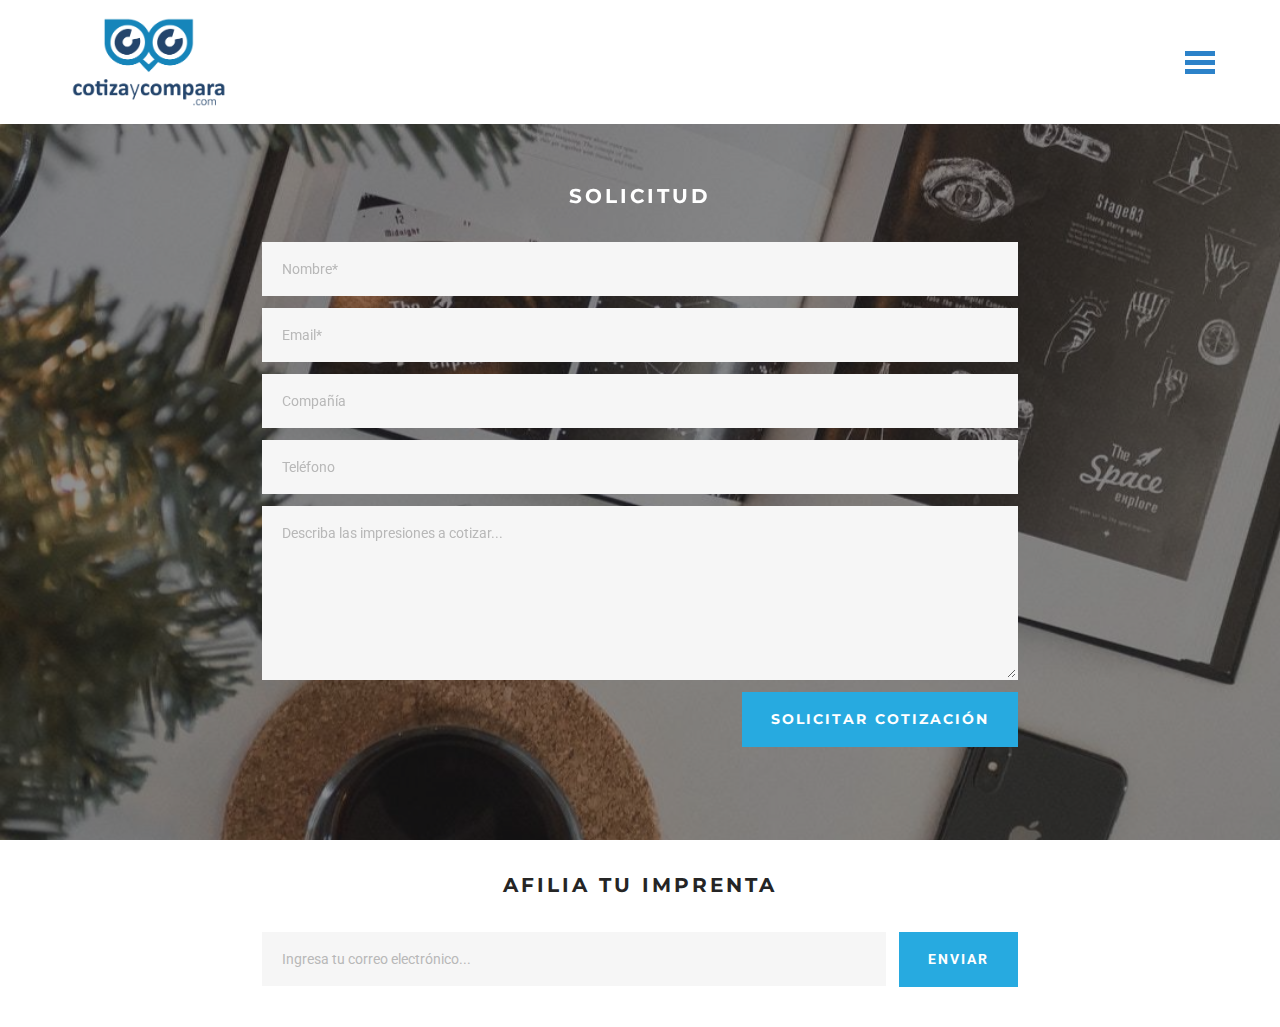
<file: DEMO COTIZAYCOMPARA/index.html>
<!DOCTYPE html>
<html >
<head>
  <!-- Site made with Mobirise Website Builder v4.6.5, https://mobirise.com -->
  <meta charset="UTF-8">
  <meta http-equiv="X-UA-Compatible" content="IE=edge">
  <meta name="generator" content="Mobirise v4.6.5, mobirise.com">
  <meta name="viewport" content="width=device-width, initial-scale=1, minimum-scale=1">
  <link rel="shortcut icon" href="assets/images/logo-218x127.png" type="image/x-icon">
  <meta name="description" content="Free Responsive Website Maker. Create awesome mobile-first websites. Easy and fast - No coding!">
  <title>Cotiza y Compara</title>
  <link rel="stylesheet" href="https://fonts.googleapis.com/css?family=Roboto:700,400&subset=cyrillic,latin,greek,vietnamese">
  <link rel="stylesheet" href="assets/bootstrap/css/bootstrap.min.css">
  <link rel="stylesheet" href="assets/mobirise/css/style.css">
  <link rel="stylesheet" href="assets/mobirise/css/mbr-additional.css" type="text/css">
  
  
  <!-- Paste any valid HTML code here. The code will be inserted to the end of <head> section, right before </head> -->
</head>
<body>
  <section class="mbr-navbar mbr-navbar--freeze mbr-navbar--absolute mbr-navbar--sticky mbr-navbar--collapsed" id="menu-0" data-rv-view="28">
    <div class="mbr-navbar__section mbr-section">
        <div class="mbr-section__container container">
            <div class="mbr-navbar__container">
                <div class="mbr-navbar__column mbr-navbar__column--s mbr-navbar__brand">
                    <span class="mbr-navbar__brand-link mbr-brand mbr-brand--inline">
                        <span class="mbr-brand__logo"><a href="index.html"><img src="assets/images/logotipo.png" class="mbr-navbar__brand-img mbr-brand__img"></a></span>
                        
                    </span>
                </div>
                <div class="mbr-navbar__hamburger mbr-hamburger"><span class="mbr-hamburger__line"></span></div>
                <div class="mbr-navbar__column mbr-navbar__menu">
                    <nav class="mbr-navbar__menu-box mbr-navbar__menu-box--inline-right">
                        <div class="mbr-navbar__column">
                            <ul class="mbr-navbar__items mbr-navbar__items--right float-left mbr-buttons mbr-buttons--freeze mbr-buttons--right btn-decorator mbr-buttons--activated"><li class="mbr-navbar__item"><a class="mbr-buttons__link btn text-info" href="mailto:franksimeoli@hotmail.com">SUGERENCIAS</a></li><li class="mbr-navbar__item"><a class="mbr-buttons__link btn text-info" href="tel:809 963 1328">CONTACTO</a></li></ul>                            
                            <ul class="mbr-navbar__items mbr-navbar__items--right mbr-buttons mbr-buttons--freeze mbr-buttons--right btn-inverse mbr-buttons--activated"><li class="mbr-navbar__item"><a class="mbr-buttons__btn btn btn-default" href="https://mobirise.com">OFERTAS<br></a></li></ul>
                        </div>
                    </nav>
                </div>
            </div>
        </div>
    </div>
</section>

<section class="engine"><a href="https://mobirise.ws/c">best free site maker</a></section><section class="mbr-section mbr-section--relative mbr-section--fixed-size mbr-parallax-background mbr-after-navbar" id="form1-6" data-rv-view="32" style="background-image: url(assets/images/mbr-1080x1080.jpg);">
    <div class="mbr-overlay" style="opacity: 0.5; background-color: rgb(34, 34, 34);"></div>
    <div class="mbr-section__container mbr-section__container--std-padding container" style="padding-top: 93px; padding-bottom: 93px;">
        <div class="row">
            <div class="col-sm-12">
                <div class="row">
                    <div class="col-sm-8 col-sm-offset-2" data-form-type="formoid">
                        <div class="mbr-header mbr-header--center mbr-header--std-padding">
                            <h2 class="mbr-header__text">SOLICITUD</h2>
                        </div>
                        <div data-form-alert="true">
                            <div class="hide" data-form-alert-success="true">¡Gracias! Su solicitud será atendida.</div>
                        </div>
                        <form action="https://mobirise.com/" method="post" data-form-title="SOLICITUD">
                            <input type="hidden" value="e2zV1nRIziKI9ztM1Qvh418eWv0Fry8gsvS5bhK8s2LcIXzq5moaWj4/6lSCT+IYbNYim0QHEyjprGg2oQy/03ks51UdogX6I7xCbJIFQa2u1iL3ytyBKhca2BPAkwAm" data-form-email="true">
                            <div class="form-group">
                                <input type="text" class="form-control" name="name" required="" placeholder="Nombre*" data-form-field="Nombre">
                            </div>
                            <div class="form-group">
                                <input type="email" class="form-control" name="email" required="" placeholder="Email*" data-form-field="Email">
                            </div>
                            
                            <div class="form-group">
                                <input type="tel" class="form-control" name="company" placeholder="Compañía" data-form-field="Compañía">
                            </div>
                            
                            <div class="form-group">
                                <input type="tel" class="form-control" name="phone" placeholder="Teléfono" data-form-field="Tel.">
                            </div>
                            
                            <div class="form-group">
                                <textarea class="form-control" name="message" rows="7" placeholder="Describa las impresiones a cotizar..." data-form-field="Mensaje"></textarea>
                            </div>
                            <div class="mbr-buttons mbr-buttons--right"><button type="submit" class="mbr-buttons__btn btn btn-lg btn-info">SOLICITAR COTIZACIÓN</button></div>
                        </form>
                    </div>
                </div>
            </div>
        </div>
    </div>
</section>

<section class="mbr-section mbr-section--relative mbr-section--fixed-size" id="form2-9" data-rv-view="41" style="background-color: rgb(255, 255, 255);">
    
    <div class="mbr-section__container mbr-section__container--sm-padding container" style="padding-top: 40.8px; padding-bottom: 40.8px;">
        <div class="row">
            <div class="col-sm-12">
                <div class="row">
                    <div class="col-sm-8 col-sm-offset-2" data-form-type="formoid">
                        <div class="mbr-header mbr-header--center mbr-header--std-padding">
                            <h2 class="mbr-header__text">AFILIA TU IMPRENTA</h2>
                        </div>
                        <div data-form-alert="true">
                            <div class="hide" data-form-alert-success="true">¡Gracias! Estaremos en contacto.</div>
                        </div>
                        <form class="mbr-form" action="https://mobirise.com/" method="post" data-form-title="AFILIA TU IMPRENTA">
                            <input type="hidden" value="0aAYEh9jnLSKXcHQtzUnrgajq9zBm/Krfg97hIgstojmyoFzECTOTBAIgpEgoIYeMbiFkJx/jqYe8IvyEF73xn41t00eTzneIXgw49cu6T0cTnPkeHEuOYlR69ceWCYx" data-form-email="true">
                            <div class="mbr-form__left">
                                <input type="email" class="form-control" name="email" required="" placeholder="Ingresa tu correo electrónico..." data-form-field="Email">
                            </div>
                            <div class="mbr-form__right mbr-buttons mbr-buttons--no-offset mbr-buttons--right"><button type="submit" class="mbr-buttons__btn btn btn-lg btn-info">ENVIAR</button></div>
                        </form>
                    </div>
                </div>

            </div>
        </div>
    </div>
</section>


  <script src="assets/web/assets/jquery/jquery.min.js"></script>
  <script src="assets/bootstrap/js/bootstrap.min.js"></script>
  <script src="assets/smooth-scroll/smooth-scroll.js"></script>
  <!--[if lte IE 9]>
    <script src="assets/jquery-placeholder/jquery.placeholder.min.js"></script>
  <![endif]-->
  <script src="assets/jarallax/jarallax.js"></script>
  <script src="assets/mobirise/js/script.js"></script>
  <script src="assets/formoid/formoid.min.js"></script>
  
  <!-- Paste any valid HTML code here. The code will be inserted to the end of <body> section, right before </body> -->
</body>
</html>
</file>
<file: DEMO COTIZAYCOMPARA/assets/mobirise/css/mbr-additional.css>
@import url(https://fonts.googleapis.com/css?family=Montserrat:400,700);




#menu-0 .mbr-brand__name {
  font-size: 16px;
}
#menu-0.mbr-navbar--stuck .mbr-navbar__section {
  background: #ffffff;
}
#menu-0 .mbr-navbar__section {
  background: #ffffff;
}
#menu-0 .mbr-navbar__items a {
  font-size: 15px;
  font-family: 'Montserrat', sans-serif;
}
#menu-0 .mbr-navbar__hamburger {
  color: #2c82c9;
}
#form1-6 .mbr-header__text {
  font-family: 'Montserrat', sans-serif;
  text-align: center;
  font-size: 20px;
  color: #ffffff;
}
#form1-6 .btn {
  font-family: 'Montserrat', sans-serif;
}
#form2-9 .mbr-header__text {
  font-family: 'Montserrat', sans-serif;
  font-size: 20px;
}
</file>
<file: DEMO COTIZAYCOMPARA/assets/mobirise/css/style.css>
.is-builder .animated {
  -webkit-animation-name: none !important;
  animation-name: none !important;
}
html {
  position: relative;
  min-height: 100%;
}
.mbr-embedded-video {
  position: relative;
}
.mbr-background-video,
.mbr-background-video-preview {
  bottom: 0;
  left: 0;
  overflow: hidden;
  position: absolute;
  right: 0;
  top: 0;
}
.mbr-parallax-background,
.mbr-background {
  background-attachment: fixed !important;
  background-position: 50% 0;
  background-repeat: no-repeat;
  background-size: cover !important;
}
.mbr-hidden-scrollbar .mbr-parallax-background {
  background-size: auto 130%;
}
.mobile .mbr-parallax-background {
  background-attachment: scroll !important;
}
.mbr-background {
  background-attachment: scroll !important;
}
.mbr-navbar {
  position: relative;
  width: 100%;
}
.mbr-navbar:before {
  content: "";
  display: block;
}
.mbr-navbar__brand-link:after,
.mbr-navbar__brand-img {
  max-height: 100px;
  height: 100%;
}
.mbr-navbar:before,
.mbr-navbar__container {
  height: 98px;
}
.mbr-navbar--ss .mbr-navbar__brand-link:after,
.mbr-navbar--ss .mbr-navbar__brand-img {
  height: 74px;
}
.mbr-navbar--ss:before,
.mbr-navbar--ss .mbr-navbar__container {
  height: 98px;
}
.mbr-navbar--xs .mbr-navbar__brand-link:after,
.mbr-navbar--xs .mbr-navbar__brand-img {
  height: 32px;
}
.mbr-navbar--xs:before,
.mbr-navbar--xs .mbr-navbar__container {
  height: 56px;
}
.mbr-navbar--s .mbr-navbar__brand-link:after,
.mbr-navbar--s .mbr-navbar__brand-img {
  height: 48px;
}
.mbr-navbar--s:before,
.mbr-navbar--s .mbr-navbar__container {
  height: 72px;
}
.mbr-navbar--m .mbr-navbar__brand-link:after,
.mbr-navbar--m .mbr-navbar__brand-img {
  height: 64px;
}
.mbr-navbar--m:before,
.mbr-navbar--m .mbr-navbar__container {
  height: 88px;
}
.mbr-navbar--l .mbr-navbar__brand-link:after,
.mbr-navbar--l .mbr-navbar__brand-img {
  height: 96px;
}
.mbr-navbar--l:before,
.mbr-navbar--l .mbr-navbar__container {
  height: 120px;
}
.mbr-navbar--xl .mbr-navbar__brand-link:after,
.mbr-navbar--xl .mbr-navbar__brand-img {
  height: 128px;
}
.mbr-navbar--xl:before,
.mbr-navbar--xl .mbr-navbar__container {
  height: 152px;
}
.mbr-navbar--short .mbr-navbar__brand-link:after,
.mbr-navbar--short .mbr-navbar__brand-img {
  height: 60px;
}
.mbr-navbar--short .mbr-brand__logo .mbr-iconfont{
  font-size: 40px;
}
.mbr-navbar--short:before,
.mbr-navbar--short .mbr-navbar__container {
  height: 64px;
}
.mbr-navbar--short .mbr-navbar__container {
  padding: 12px 0;
}
@media (max-width: 767px) {
  .mbr-navbar--short .mbr-navbar__brand-link:after,
  .mbr-navbar--short .mbr-navbar__brand-img {
    height: 31px;
  }
  .mbr-navbar--short:before,
  .mbr-navbar--short .mbr-navbar__container {
    height: 45px;
  }
  .mbr-navbar--short .mbr-navbar__container {
    padding: 7px 0;
  }
}
.mbr-navbar__brand-img {
  position: relative;
}
.mbr-navbar__brand-img,
.mbr-navbar__container,
.mbr-navbar__section {
  -webkit-transition: all 300ms ease-in-out 0s;
  -o-transition: all 300ms ease-in-out 0s;
  transition: all 300ms ease-in-out 0s;
}
.mbr-navbar__section {
  background: #2c2c2c;
  height: auto;
  position: absolute;
  top: 0;
  width: 100%;
  z-index: 1000;
}
.mbr-navbar__container {
  display: table;
  padding: 12px 0;
  width: 100%;
}
.mbr-navbar__menu-box {
  display: table;
  width: 100%;
}
.mbr-navbar__menu-box--inline-left,
.mbr-navbar__menu-box--inline-center,
.mbr-navbar__menu-box--inline-right {
  display: block;
  text-align: left;
}
.mbr-navbar__menu-box--inline-center {
  text-align: center;
}
.mbr-navbar__menu-box--inline-right {
  text-align: right;
}
.mbr-navbar__column {
  display: table-cell;
  vertical-align: middle;
}
.mbr-navbar__column--xxs {
  width: 1%;
}
.mbr-navbar__column--xs {
  width: 10%;
}
.mbr-navbar__column--s {
  width: 20%;
}
.mbr-navbar__column--m {
  width: 30%;
}
.mbr-navbar__column--l {
  width: 40%;
}
.mbr-navbar__column--xl {
  width: 50%;
}
.mbr-navbar__menu-box--inline-left .mbr-navbar__column,
.mbr-navbar__menu-box--inline-center .mbr-navbar__column,
.mbr-navbar__menu-box--inline-right .mbr-navbar__column {
  display: inline-block;
}
.mbr-navbar__items {
  float: left;
  padding-left: 0px;
  position: relative;
  left: -20px;
}
.mbr-navbar__items--right {
  float: right;
  left: 0;
}
.float-left {
  float: left;
}
.mbr-navbar__item {
  display: block;
  float: left;
  position: relative;
}
.mbr-navbar__hamburger {
  display: none;
  margin-top: -11px;
  position: absolute;
  right: 0;
  top: 50%;
  z-index: 10000;
}
.mbr-navbar--collapsed .mbr-navbar__container {
  position: relative;
}
.mbr-navbar--collapsed .mbr-navbar__column {
  display: block;
  width: 100%;
}
.mbr-navbar--collapsed .mbr-navbar__items--right {
  padding-top: 13px;
}
.mbr-navbar--collapsed .mbr-navbar__menu {
  background: rgba(0, 0, 0, 0.9);
  display: none;
  height: 100%;
  left: 0;
  position: fixed;
  top: 0;
  width: 100%;
  z-index: 9999;
}
.mbr-navbar--collapsed .mbr-navbar__menu-box {
  display: table-cell;
  vertical-align: middle;
}
.mbr-navbar--collapsed .mbr-navbar__items {
  float: none;
}
.mbr-navbar--collapsed .mbr-navbar__item {
  float: none;
}
.mbr-navbar--collapsed .mbr-navbar__hamburger {
  display: block;
}
.mbr-navbar--collapsed.mbr-navbar--open .mbr-navbar__menu {
  display: table;
}
.mbr-navbar--collapsed.mbr-navbar--open:not(.mbr-navbar--sticky) .mbr-navbar__section {
  background: none;
  position: fixed;
}
.mbr-navbar--collapsed.mbr-navbar--open .mbr-navbar__brand {
  visibility: hidden;
}
.mbr-navbar--collapsed.mbr-navbar--sticky.mbr-navbar--open .mbr-navbar__brand {
  visibility: visible;
}
.mbr-navbar--collapsed.mbr-navbar--open .mbr-navbar__brand-img,
.mbr-navbar--collapsed.mbr-navbar--open .mbr-navbar__container {
  -webkit-transition: none;
  -o-transition: none;
  transition: none;
}
.mbr-navbar--freeze.mbr-navbar--collapsed.mbr-navbar--open .mbr-navbar__hamburger,
.mbr-navbar--freeze.mbr-navbar--collapsed.mbr-navbar--open .mbr-navbar__hamburger:hover {
  color: #fff !important;
}
.mbr-navbar--sticky .mbr-navbar__section {
  position: fixed;
}
.mbr-navbar--absolute {
  position: absolute;
}
/* fix for popup menu conflict */
@media (max-width: 480px) {
  .mbr-navbar--absolute.mbr-navbar[id^=menu-] {
    position: absolute;
  }
}
.mbr-navbar--transparent .mbr-navbar__section {
  background: none;
}
.mbr-navbar--stuck .mbr-navbar__section,
.mbr-navbar--relative .mbr-navbar__section {
  background: #2c2c2c;
}
@media (max-width: 991px) {
  .mbr-navbar--auto-collapse .mbr-navbar__container {
    position: relative;
  }
  .mbr-navbar--auto-collapse .mbr-navbar__column {
    display: block;
    width: 100%;
  }
  .mbr-navbar__column {
    max-height: 100vh;
    overflow-x: hidden;
    overflow-y:auto;
  }
  .mbr-navbar__column::-webkit-scrollbar {
    display:none;
  }
  .mbr-navbar--auto-collapse .mbr-navbar__items--right {
    padding-top: 13px;
  }
  .mbr-navbar--auto-collapse .mbr-navbar__menu {
    background: rgba(0, 0, 0, 0.9);
    display: none;
    height: 100%;
    left: 0;
    position: fixed;
    top: 0;
    width: 100%;
    z-index: 9999;
  }
  .mbr-navbar--auto-collapse .mbr-navbar__menu-box {
    display: table-cell;
    vertical-align: middle;
  }
  .mbr-navbar--auto-collapse .mbr-navbar__items {
    float: none;
  }
  .mbr-navbar--auto-collapse .mbr-navbar__item {
    float: none;
  }
  .mbr-navbar--auto-collapse .mbr-navbar__hamburger {
    display: block;
  }
  .mbr-navbar--auto-collapse.mbr-navbar--open .mbr-navbar__menu {
    display: table;
  }
  .mbr-navbar--auto-collapse.mbr-navbar--open:not(.mbr-navbar--sticky) .mbr-navbar__section {
    background: none;
    position: fixed;
  }
  .mbr-navbar--auto-collapse.mbr-navbar--open .mbr-navbar__brand {
    visibility: hidden;
  }
  .mbr-navbar--auto-collapse.mbr-navbar--sticky.mbr-navbar--open .mbr-navbar__brand {
    visibility: visible;
  }
  .mbr-navbar--auto-collapse.mbr-navbar--open .mbr-navbar__brand-img,
  .mbr-navbar--auto-collapse.mbr-navbar--open .mbr-navbar__container {
    -webkit-transition: none;
    -o-transition: none;
    transition: none;
  }
}
.mbr-after-navbar:before {
  content: "";
  display: block;
  height: 98px;
}
.mbr-hamburger {
  cursor: pointer;
  height: 23px;
  width: 30px;
}
.mbr-hamburger:focus {
  outline: none;
}
.mbr-hamburger__line,
.mbr-hamburger__line:before,
.mbr-hamburger__line:after {
  content: "";
  position: absolute;
  display: block;
  height: 1px;
  cursor: pointer;
}
.mbr-hamburger__line,
.mbr-hamburger__line:before,
.mbr-hamburger__line:after {
  width: 30px;
  border-bottom: 5px solid;
  top: 9px;
}
.mbr-hamburger__line:before {
  top: -9px;
}
.mbr-hamburger__line:after {
  top: 9px;
}
.mbr-hamburger__line,
.mbr-hamburger__line:before,
.mbr-hamburger__line:after {
  -webkit-transition: all 300ms ease-in-out;
  transition: all 300ms ease-in-out;
}
.mbr-hamburger--open .mbr-hamburger__line {
  border-color: transparent;
}
.mbr-hamburger--open .mbr-hamburger__line:before,
.mbr-hamburger--open .mbr-hamburger__line:after {
  top: 0;
}
.mbr-hamburger--open .mbr-hamburger__line:before {
  -ms-transform: rotate(45deg);
  -webkit-transform: rotate(45deg);
  transform: rotate(45deg);
}
.mbr-hamburger--open .mbr-hamburger__line:after {
  top: 10px;
  -ms-transform: translatey(-10px) rotate(-45deg);
  -webkit-transform: translatey(-10px) rotate(-45deg);
  transform: translatey(-10px) rotate(-45deg);
}
@media (max-width: 767px) {
  .mbr-hamburger {
    height: 23px;
    width: 27px;
  }
  .mbr-hamburger__line,
  .mbr-hamburger__line:before,
  .mbr-hamburger__line:after {
    width: 27px;
    border-bottom: 4px solid;
    top: 9px;
  }
  .mbr-hamburger__line:before {
    top: -9px;
  }
  .mbr-hamburger__line:after {
    top: 9px;
  }
}

.navbar-dropdown .hamburger-icon {
  content: "";
  width: 16px;
  -webkit-box-shadow: 0 -6px 0 1px,0 0 0 1px,0 6px 0 1px;
  -moz-box-shadow: 0 -6px 0 1px,0 0 0 1px,0 6px 0 1px;
  box-shadow: 0 -6px 0 1px,0 0 0 1px,0 6px 0 1px;
}

.mbr-brand {
  display: block;
  float: left;
  position: relative;
}
.mbr-brand,
.mbr-brand:hover {
  text-decoration: none;
}
.mbr-brand__name {
  display: block;
  font-weight: bold;
  margin-top: 5px;
  text-align: center;
}
.mbr-brand__name,
.mbr-brand__name:hover {
  text-decoration: none;
}
.mbr-brand--inline {
  display: table;
}
.mbr-brand--inline:after {
  content: "";
  display: table-cell;
  width: 1px;
}
.mbr-brand--inline .mbr-brand__logo,
.mbr-brand--inline .mbr-brand__name {
  display: table-cell;
  vertical-align: middle;
}
.mbr-brand--inline .mbr-brand__logo {
  padding-right: 10px;
}
.mbr-brand--inline .mbr-brand__name {
  margin: 0;
  text-align: left;
}
.mbr-form {
  display: table;
  margin-top: -13px;
  position: relative;
  top: 14px;
  width: 100%;
}
.mbr-form__left,
.mbr-form__right {
  display: table-cell;
  vertical-align: top;
}
.mbr-form__left {
  padding-right: 3px;
}
.mbr-form__right {
  width: 1px;
}
@media (max-width: 530px) {
  .mbr-form {
    display: block;
    margin-top: -27px;
    position: relative;
    top: 26px;
  }
  .mbr-form__left,
  .mbr-form__right {
    display: block;
  }
  .mbr-form__left {
    margin-bottom: 12px;
    padding-right: 0;
  }
  .mbr-form__right {
    width: 100%;
  }
}
.mbr-section {
  padding: 0 20px;
}
.mbr-section--no-padding {
  padding: 0;
}
.mbr-section--relative {
  position: relative;
}
.mbr-section--fixed-size {
  overflow: hidden;
}
.mbr-section--full-height {
  height: 100vh;
}
.mbr-section--full-height.mbr-after-navbar:before {
  display: none;
}
.mbr-section--bg-adapted {
  background-attachment: scroll;
  background-position: 50% 0;
  background-repeat: no-repeat;
  background-size: cover;
}
.mbr-section--gray {
  background-color: #444444;
}
.mbr-section--light-gray {
  background-color: #f0f0f0;
}
.mbr-section--dark-gray {
  background-color: #3c3c3c;
}
.mbr-section__container {
  padding: 0;
  position: relative;
  z-index: 3;
}
.mbr-section__container--center {
  text-align: center;
}
.mbr-section__container--std-padding {
  padding: 93px 0;
}
.mbr-section__container--std-top-padding {
  padding-top: 93px;
}
.mbr-section__container--std-bot-padding {
  padding-bottom: 93px;
}
.mbr-section__container--sm-padding {
  padding: 41px 0;
}
.mbr-section__container--sm-top-padding {
  padding-top: 41px;
}
.mbr-section__container--sm-bot-padding {
  padding-bottom: 41px;
}
.mbr-section__container--isolated {
  padding-bottom: 93px;
  padding-top: 93px;
}
.mbr-section__container--first {
  padding-top: 93px;
  padding-bottom: 41px;
}
.mbr-section__container--middle {
  padding-bottom: 41px;
}
.mbr-section__container--last {
  padding-bottom: 93px;
}
.mbr-section__row {
  margin-left: -24px;
  margin-right: -24px;
}
.mbr-section__col {
  overflow: hidden;
  padding-left: 24px;
  padding-right: 24px;
}
.mbr-section__left {
  padding-right: 40px;
}
.mbr-section__right {
  padding-left: 15px;
}
.mbr-section__header {
  line-height: 1.5em;
  margin: -10px 0 0;
  text-align: center;
}
@media (min-width: 768px) {
  .mbr-section--short-paddings .mbr-section__container--std-padding {
    padding: 59px 0;
  }
  .mbr-section--short-paddings .mbr-section__container--std-top-padding {
    padding-top: 59px;
  }
  .mbr-section--short-paddings .mbr-section__container--std-bot-padding {
    padding-bottom: 59px;
  }
  .mbr-section--short-paddings .mbr-section__container--sm-padding {
    padding: 41px 0;
  }
  .mbr-section--short-paddings .mbr-section__container--sm-top-padding {
    padding-top: 41px;
  }
  .mbr-section--short-paddings .mbr-section__container--sm-bot-padding {
    padding-bottom: 41px;
  }
  .mbr-section--short-paddings .mbr-section__container--isolated {
    padding-bottom: 59px;
    padding-top: 59px;
  }
  .mbr-section--short-paddings .mbr-section__container--first {
    padding-top: 59px;
    padding-bottom: 41px;
  }
  .mbr-section--short-paddings .mbr-section__container--middle {
    padding-bottom: 41px;
  }
  .mbr-section--short-paddings .mbr-section__container--last {
    padding-bottom: 59px;
  }
}
@media (max-width: 767px) {
  .mbr-section__left {
    padding-right: 15px;
  }
  .mbr-section__right {
    padding-left: 15px;
    padding-top: 51px;
  }
}
.mbr-arrow {
  bottom: 71px;
  left: 0;
  line-height: 1px;
  padding: 0 20px;
  position: absolute;
  width: 100%;
  z-index: 3;
}
.mbr-arrow__link {
  display: inline-block;
  font-size: 26px;
}
.mbr-arrow__link,
.mbr-arrow__link:hover,
.mbr-arrow__link:focus {
  color: #fff;
}
.mbr-arrow--floating .mbr-arrow__link {
  -webkit-animation: floating-arrow 1.6s infinite ease-in-out 0s;
  -o-animation: floating-arrow 1.6s infinite ease-in-out 0s;
  animation: floating-arrow 1.6s infinite ease-in-out 0s;
}
@-webkit-keyframes floating-arrow {
  from {
    -webkit-transform: translateY(0);
    transform: translateY(0);
  }
  65% {
    -webkit-transform: translateY(11px);
    transform: translateY(11px);
  }
  to {
    -webkit-transform: translateY(0);
    transform: translateY(0);
  }
}
@-o-keyframes floating-arrow {
  from {
    -webkit-transform: translateY(0);
    transform: translateY(0);
  }
  65% {
    -webkit-transform: translateY(11px);
    transform: translateY(11px);
  }
  to {
    -webkit-transform: translateY(0);
    transform: translateY(0);
  }
}
@keyframes floating-arrow {
  from {
    -webkit-transform: translateY(0);
    transform: translateY(0);
  }
  65% {
    -webkit-transform: translateY(11px);
    transform: translateY(11px);
  }
  to {
    -webkit-transform: translateY(0);
    transform: translateY(0);
  }
}
.mbr-arrow--dark .mbr-arrow__link,
.mbr-arrow--dark .mbr-arrow__link:hover,
.mbr-arrow--dark .mbr-arrow__link:focus {
  color: #252525;
}
@media (max-width: 767px) {
  .mbr-arrow {
    bottom: 41px;
  }
}
@media (max-width: 320px) {
  .mbr-arrow {
    bottom: 21px;
    text-align: center;
  }
}
@media all and (device-width: 320px) and (device-height: 568px) and (orientation: portrait) {
  .mbr-arrow {
    bottom: 31px;
  }
}
.mbr-box {
  display: table;
  width: 100%;
}
.mbr-box--fixed {
  table-layout: fixed;
}
.mbr-box--stretched {
  height: 100%;
}
.mbr-box__magnet {
  display: table-cell;
  float: none;
  height: 100%;
  margin-bottom: 0;
  margin-top: 0;
  text-align: center;
  vertical-align: middle;
}
.mbr-box__magnet--sm-padding {
  padding: 41px 0;
}
.mbr-box__magnet--top-left,
.mbr-box__magnet--top-center,
.mbr-box__magnet--top-right {
  vertical-align: top;
}
.mbr-box__magnet--bottom-left,
.mbr-box__magnet--bottom-center,
.mbr-box__magnet--bottom-right {
  vertical-align: bottom;
}
.mbr-box__magnet--top-left,
.mbr-box__magnet--center-left,
.mbr-box__magnet--bottom-left {
  text-align: left;
}
.mbr-box__magnet--top-right,
.mbr-box__magnet--center-right,
.mbr-box__magnet--bottom-right {
  text-align: right;
}
.mbr-box__container {
  height: 50%;
}
@media (max-width: 767px) {
  .mbr-box__container {
    height: 100%;
  }
  .mbr-box--adapted {
    display: block;
  }
  .mbr-box--adapted > .mbr-box__magnet {
    display: block;
    height: auto;
  }
}
.mbr-overlay {
  background: #222;
  bottom: 0;
  left: 0;
  position: absolute;
  right: 0;
  top: 0;
  z-index: 2;
}
.mbr-google-map__marker {
  color: #252525;
  display: none;
  margin: 0;
}
.mbr-google-map--loaded .mbr-google-map__marker {
  display: block;
}
.mbr-hero {
  color: #fff;
  position: relative;
}
.mbr-hero__text {
  font-size: 46px;
  font-weight: bold;
  left: -2px;
  letter-spacing: 2px;
  line-height: 50px;
  margin: -18px 0 1px 0;
  padding-bottom: 41px;
  position: relative;
  top: 8px;
}
.mbr-hero__subtext {
  font-size: 21px;
  line-height: 29px;
  margin: -32px 0 3px 0;
  padding: 0 0 41px 0;
  position: relative;
  top: 6px;
}
.mbr-figure {
  display: inline-block;
  /*line-height: 1px;*/
  margin: 0;
  max-width: 100%;
  overflow: hidden;
  position: relative;
}
.mbr-figure--no-bg {
  background: none;
}
.mbr-figure--full-width {
  display: block;
  width: 100%;
}
.mbr-figure.mbr-after-navbar:before {
  display: none;
}
.mbr-figure--full-width iframe,
.mbr-figure--full-width .mbr-figure__img,
.mbr-figure--full-width .mbr-figure__map {
  width: 100%;
}
.mbr-figure iframe,
.mbr-figure__img,
.mbr-figure__map {
  max-width: 100%;
}
@-webkit-keyframes mapCircleLoading {
  from {
    -webkit-transform: rotate(0deg);
  }
  to {
    -webkit-transform: rotate(359deg);
  }
}
@keyframes mapCircleLoading {
  from {
    transform: rotate(0deg);
  }
  to {
    transform: rotate(359deg);
  }
}
.mbr-figure__map {
  height: 400px;
  position: relative;
}
.mbr-figure__map--short {
  height: 300px;
}
.mbr-figure__map iframe {
  height: 100%;
  width: 100%;
}
.mbr-figure__map [data-state-details] {
  color: #6b6763;
  font-family: "Roboto", Helvetica, Arial, sans-serif;
  height: 1.5em;
  margin-top: -0.75em;
  padding-left: 20px;
  padding-right: 20px;
  position: absolute;
  text-align: center;
  top: 50%;
  width: 100%;
}
.mbr-figure__map[data-state] {
  background: #e9e5dc;
}
.mbr-figure__map[data-state="loading"] [data-state-details] {
  display: none;
}
.mbr-figure__map[data-state="loading"]::after {
  content: "";
  -webkit-animation: mapCircleLoading .6s infinite linear;
  animation: mapCircleLoading .6s infinite linear;
  border-radius: 50%;
  border: 6px rgba(255, 255, 255, 0.35) solid;
  border-top-color: #fff;
  height: 40px;
  left: 50%;
  margin-left: -20px;
  margin-top: -20px;
  position: absolute;
  top: 50%;
  width: 40px;
}
.mbr-figure__caption {
  background: rgba(0, 0, 0, 0.5);
  bottom: 0;
  color: #fff;
  display: block;
  font-size: 17px;
  left: 0;
  line-height: 1.3em;
  min-height: 53px;
  padding: 17px 20px;
  position: absolute;
  text-align: left;
  width: 100%;
}
.mbr-figure__caption--no-padding {
  padding: 17px 0;
}
.mbr-figure--wysiwyg .mbr-figure__caption a,
.mbr-figure--wysiwyg .mbr-figure__caption a:hover {
  color: inherit;
  text-decoration: underline;
}
.mbr-figure--caption-inside-top .mbr-figure__caption {
  bottom: auto;
  top: 0;
}
.mbr-figure--caption-outside-top .mbr-figure__caption,
.mbr-figure--caption-outside-bottom .mbr-figure__caption {
  background: none;
  position: relative;
}
.mbr-figure--no-bg.mbr-figure--caption-outside-top .mbr-figure__caption,
.mbr-figure--no-bg.mbr-figure--caption-outside-bottom .mbr-figure__caption {
  color: #252525;
}
.mbr-figure--no-bg.mbr-figure--caption-outside-top .mbr-figure__caption {
  margin-top: -3px;
  padding-top: 0;
}
.mbr-figure--no-bg.mbr-figure--caption-outside-bottom .mbr-figure__caption {
  margin-top: -2px;
  padding-bottom: 0;
  top: 2px;
}
.mbr-figure__caption--std-grid {
  background: none;
  z-index: 2;
  overflow: hidden;
}
.mbr-figure__caption--std-grid:before {
  bottom: 0;
  content: "";
  position: absolute;
  top: 0;
  width: 200%;
  z-index: -1;
  margin-left: -50%;
}
.mbr-figure--caption-inside-top .mbr-figure__caption--std-grid:before,
.mbr-figure--caption-inside-bottom .mbr-figure__caption--std-grid:before {
  background: rgba(0, 0, 0, 0.6);
}
.mbr-figure__caption-small {
  color: #ccc;
  display: block;
  font-size: 14px;
  line-height: 1.3em;
}
.mbr-figure--no-bg.mbr-figure--caption-outside-top .mbr-figure__caption-small,
.mbr-figure--no-bg.mbr-figure--caption-outside-bottom .mbr-figure__caption-small {
  color: #777;
}
@media (max-width: 767px) {
  .mbr-figure--adapted {
    display: block;
    width: 100%;
  }
  .mbr-figure--adapted iframe,
  .mbr-figure--adapted .mbr-figure__img,
  .mbr-figure--adapted .mbr-figure__map {
    width: 100%;
  }
  .mbr-figure--caption-inside-top .mbr-figure__caption,
  .mbr-figure--caption-inside-bottom .mbr-figure__caption {
    background: none;
    position: relative;
  }
  .mbr-figure--caption-inside-top .mbr-figure__caption--std-grid:before,
  .mbr-figure--caption-inside-bottom .mbr-figure__caption--std-grid:before {
    display: none;
  }
}
.mbr-reviews {
  list-style: none;
  margin: 0 -15px;
  padding: 3px 0 0 0;
}
.mbr-reviews__item {
  position: relative;
  margin-top: 39px;
}
.mbr-reviews__text {
  background: #fafafa;
  border-radius: 3px;
  border: 1px solid #ededed;
  color: #777;
  font-size: 16px;
  line-height: 26px;
  padding: 20px;
  position: relative;
}
.mbr-reviews__text:before {
  -webkit-transform: rotate(45deg);
  -ms-transform: rotate(45deg);
  -o-transform: rotate(45deg);
  transform: rotate(45deg);
  width: 14px;
  height: 14px;
  background-color: #fafafa;
  border-color: #ededed;
  border-style: none solid solid none;
  border-width: 0 1px 1px 0;
  bottom: -8px;
  content: "";
  display: block;
  left: 50px;
  position: absolute;
}
.mbr-reviews__p {
  margin: 0;
}
.mbr-reviews__author {
  margin-top: 30px;
  padding-left: 102px;
  position: relative;
}
.mbr-reviews__author--short {
  margin-top: 27px;
  padding-left: 32px;
}
.mbr-reviews__author-img {
  width: 50px;
  height: 50px;
  border-radius: 50%;
  left: 33px;
  position: absolute;
  top: 0;
}
.mbr-reviews__author-name {
  color: #777;
  font-size: 14px;
  font-weight: bold;
  position: relative;
  top: -3px;
}
.mbr-reviews__author-bio {
  color: #999;
  font-size: 12px;
}
@media (max-width: 767px) {
  .mbr-reviews__author {
    padding-bottom: 32px;
  }
  .mbr-reviews__author--short {
    padding-bottom: 1px;
  }
}
@media (min-width: 768px) and (max-width: 991px) {
  .mbr-reviews__item:nth-of-type(2n+1) {
    clear: left;
  }
}
@media (min-width: 992px) {
  .mbr-reviews__item:nth-of-type(3n+1) {
    clear: left;
  }
}
@media (max-width: 991px) {
  .mbr-header--reduce .mbr-header__text {
    padding-top: 1em;
    margin-top: -1em;
  }
}
.mbr-header {
  margin-top: -20px;
  padding: 0;
  position: relative;
  text-align: left;
  top: 10px;
}
.mbr-header--std-padding {
  padding-bottom: 41px;
}
.mbr-header--center {
  text-align: center;
}
.mbr-header__text {
  display: block;
  font-size: 25px;
  font-weight: bold;
  letter-spacing: 3px;
  line-height: 1.5em;
  margin: 0;
}
.mbr-header__subtext {
  color: #777;
  font-size: 14px;
  font-style: italic;
  letter-spacing: 1px;
  margin: 8px 0 7px 0;
}
.mbr-header--inline {
  margin-top: 0;
  padding: 41px 0 28px 0;
  top: 0;
}
.mbr-header--inline .mbr-header__text {
  letter-spacing: 4px;
  line-height: 1em;
  margin: 15px 0 0 0;
}
@media (max-width: 767px) {
  .mbr-header--inline {
    padding: 47px 0 38px 0;
  }
  .mbr-header--inline .mbr-header__text {
    display: block;
    margin: 0 0 38px 0;
  }
  .mbr-header--auto-align .mbr-header__text,
  .mbr-header--auto-align .mbr-header__subtext {
    left: 0;
    text-align: center !important;
  }
}
@media (min-width: 768px) {
  .mbr-header--reduce {
    margin-top: -5px;
    top: 2px;
  }
  .mbr-header--reduce .mbr-header__text {
    font-size: 16px;
    letter-spacing: 1px;
    line-height: 1.1em;
    padding-top: 0.4em;
    margin-top: -0.4em;
  }
}
.mbr-social-icons__icon {
  -webkit-transition: all 0.2s ease-in-out 0s;
  -o-transition: all 0.2s ease-in-out 0s;
  transition: all 0.2s ease-in-out 0s;
  color: #fff;
  cursor: pointer;
  display: inline-block;
  font-size: 29px;
  height: 56px;
  line-height: 61px;
  margin: 0 10px 13px 0;
  position: relative;
  text-align: center;
  width: 56px;
}
.mbr-social-icons__icon:hover {
  color: #fff;
}
.mbr-social-icons--style-1 .mbr-social-icons__icon:hover {
  background: #252525 !important;
}
.mbr-contacts {
  color: #9c9c9c;
  font-size: 14px;
  line-height: 1.7em;
  padding: 45px 0 46px;
}
.mbr-contacts__img {
  max-width: 100%;
  margin: 6px 0 5px 40px;
}
.mbr-contacts__img--left {
  margin-left: 0;
}
.mbr-contacts__text {
  margin: 0;
}
.mbr-contacts__header {
  color: #fff;
  font-size: 14px;
  letter-spacing: 1px;
  margin-bottom: 20px;
  margin-top: 3px;
}
.mbr-contacts__list {
  list-style: none;
  margin: 0;
  padding: 0;
}
@media (max-width: 767px) {
  .mbr-contacts__img {
    margin-bottom: 10px;
  }
  .mbr-contacts__header {
    margin-top: 20px;
    margin-bottom: 10px;
  }
  .mbr-contacts__column {
    margin-top: 37px;
  }
}
.mbr-footer {
  color: #9c9c9c;
  font-size: 13px;
  letter-spacing: 1px;
  line-height: 1.5em;
  padding: 37px 0 39px;
  word-spacing: 1px;
}
.mbr-footer__copyright {
  margin: 0;
}
.mbr-buttons {
  margin: -26px 0 13px 0;
  position: relative;
  text-align: left;
  top: 26px;
}
.mbr-buttons__btn,
.mbr-buttons__link {
  margin: 0 10px 13px 0;
}
.mbr-buttons__btn,
.mbr-buttons__link,
.mbr-buttons__btn:hover,
.mbr-buttons__link:hover {
  text-decoration: none;
}
.mbr-buttons--top {
  top: 44px;
  margin-top: -62px;
}
.mbr-buttons--no-offset {
  margin-top: 0;
  top: 0;
}
.mbr-buttons--only-links {
  left: -20px;
}
.mbr-buttons--center {
  left: 5px;
  text-align: center;
}
.mbr-buttons--center.mbr-buttons--only-links {
  left: 0;
}
.mbr-buttons--right {
  text-align: right;
}
.mbr-buttons--right .mbr-buttons__btn,
.mbr-buttons--right .mbr-buttons__link {
  margin: 0 0 13px 10px;
}
.mbr-buttons--right.mbr-buttons--only-links {
  left: 20px;
}
.mbr-buttons--activated {
  left: 5px;
  text-align: center;
}
.mbr-buttons--activated .mbr-buttons__btn,
.mbr-buttons--activated .mbr-buttons__link {
  margin-left: 0;
  margin-right: 0;
}
.mbr-buttons--activated .mbr-buttons__link {
  font-size: 25px;
  padding: 10px 30px 2px;
}
.mbr-buttons--activated .mbr-buttons__btn {
  font-size: 15px;
  margin-top: 9px;
  padding: 15px 30px;
}
.mbr-buttons--freeze.mbr-buttons--activated .mbr-buttons__link {
  font-size: 25px !important;
}
.mbr-buttons--freeze.mbr-buttons--activated .mbr-buttons__link,
.mbr-buttons--freeze.mbr-buttons--activated .mbr-buttons__link:hover {
  color: #fff !important;
}
.mbr-buttons--freeze.mbr-buttons--activated .mbr-buttons__btn {
  font-size: 15px !important;
}
@media (max-width: 991px) {
  .mbr-buttons {
    top: 0;
  }
  form:not(.mbr-form) .mbr-buttons {
    top: 26px;
  }
  .mbr-buttons:first-child {
    margin-top: 0;
  }
  .mbr-buttons--active {
    left: 5px;
    text-align: center;
  }
  .mbr-buttons--active .mbr-buttons__btn,
  .mbr-buttons--active .mbr-buttons__link {
    margin-left: 0;
    margin-right: 0;
  }
  .mbr-buttons--right.mbr-buttons--only-links {
    left: 0;
  }
  .mbr-buttons--active .mbr-buttons__link {
    font-size: 25px;
    padding: 10px 30px 2px;
  }
  .mbr-buttons--active .mbr-buttons__btn {
    font-size: 15px;
    margin-top: 9px;
    padding: 15px 30px;
  }
  .mbr-buttons--freeze.mbr-buttons--active .mbr-buttons__link {
    font-size: 25px !important;
  }
  .mbr-buttons--freeze.mbr-buttons--active .mbr-buttons__link,
  .mbr-buttons--freeze.mbr-buttons--active .mbr-buttons__link:hover {
    color: #fff !important;
  }
  .mbr-buttons--freeze.mbr-buttons--active .mbr-buttons__btn {
    font-size: 15px !important;
  }
}
@media (max-width: 767px) {
  .mbr-buttons--auto-align {
    left: 5px;
    margin-top: -26px;
    text-align: center;
    top: 26px;
  }
  .mbr-buttons--auto-align.mbr-buttons--only-links {
    left: 0;
  }
}
@media (max-width: 530px) {
  .mbr-buttons {
    left: 0;
  }
  .mbr-buttons__btn,
  .mbr-buttons__link,
  .mbr-buttons--right .mbr-buttons__btn,
  .mbr-buttons--right .mbr-buttons__link {
    display: inline-block;
    margin: 0 0 13px 0;
    text-align: center;
    width: 100%;
  }
  .mbr-buttons--activated .mbr-buttons__btn,
  .mbr-buttons--activated .mbr-buttons__link,
  .mbr-buttons--active .mbr-buttons__btn,
  .mbr-buttons--active .mbr-buttons__link {
    width: auto;
  }
  .mbr-buttons--activated .mbr-buttons__btn,
  .mbr-buttons--active .mbr-buttons__btn {
    margin-top: 9px;
  }
}
.mbr-article {
  color: #777;
  font-size: 17px;
  line-height: 27px;
  text-align: left;
  position: relative;
  margin-top: -21px;
  top: 14px;
}
.mbr-article--wysiwyg h1,
.mbr-article--wysiwyg h2,
.mbr-article--wysiwyg h3,
.mbr-article--wysiwyg h4,
.mbr-article--wysiwyg h5,
.mbr-article--wysiwyg h6 {
  color: #252525;
  display: block;
  font-weight: bold;
  line-height: 1.3em;
  text-align: left;
}
.mbr-article--wysiwyg h1 {
  font-size: 27px;
  letter-spacing: 3px;
}
.mbr-article--wysiwyg h2 {
  font-size: 23px;
  letter-spacing: 2px;
}
.mbr-article--wysiwyg h3 {
  font-size: 19px;
  letter-spacing: 1px;
}
.mbr-article--wysiwyg h4 {
  font-size: 14px;
}
.mbr-article--wysiwyg h5 {
  font-size: 11px;
}
.mbr-article--wysiwyg h6 {
  font-size: 10px;
}
.mbr-article--wysiwyg p,
.mbr-article--wysiwyg ul,
.mbr-article--wysiwyg ol,
.mbr-article--wysiwyg blockquote {
  margin: 0 0 10px 0;
}
.mbr-article--wysiwyg blockquote {
  font-size: 17px;
  border-color: #f97352;
}
@media (max-width: 767px) {
  .mbr-article--auto-align.mbr-article--wysiwyg p,
  .mbr-article--auto-align {
    text-align: left !important;
  }
}
.social-likes__counter {
  -webkit-transition: all 0.2s ease-in-out 0s;
  -o-transition: all 0.2s ease-in-out 0s;
  transition: all 0.2s ease-in-out 0s;
  background: #3c3c3c;
  border-radius: 23px;
  font-size: 12px;
  height: 23px;
  line-height: 24px;
  min-width: 23px;
  padding: 0 5px;
  position: absolute;
  right: -7px;
  text-align: center;
  top: -7px;
}
.social-likes__counter_empty {
  display: none;
}
.social-likes_style-1 .social-likes__icon:hover {
  background: #252525 !important;
}
.social-likes_style-1 .social-likes__icon:hover .social-likes__counter {
  background: #f97352;
}
.social-likes_style-2 .social-likes__icon {
  background: #252525;
}
.social-likes_style-2 .social-likes__counter {
  background: #f97352;
}
.social-likes_style-2 .social-likes__icon:hover .social-likes__counter {
  background: #3c3c3c;
}
.mbr-plan {
  padding-bottom: 41px;
  padding-left: 1px;
  padding-right: 0;
  position: relative;
}
.mbr-plan--first,
.mbr-plan:first-child {
  padding-left: 0;
}
.mbr-plan--last,
.mbr-plan:last-child {
  padding-bottom: 93px;
}
.mbr-plan__box {
  background: #fff;
}
.mbr-plan__header {
  background: #444;
  overflow: hidden;
  padding: 20px 15px;
  color: #fff;
}
.mbr-plan__number {
  border-bottom: 1px dotted #ddd;
  color: #333;
  font-size: 80px;
  line-height: 0;
  margin: 0px 10px;
  padding: 41px 0;
  text-align: center;
  margin-bottom: 41px;
}
.mbr-plan__details {
  padding-bottom: 41px;
}
.mbr-plan__details ul,
.mbr-plan__list {
  list-style: none;
  margin: 0;
  padding: 0;
}
.mbr-plan__details ul {
  text-align: center;
}
.mbr-plan__details li,
.mbr-plan__item {
  line-height: 40px;
  padding: 0 15px;
}
.mbr-plan__item {
  text-align: center;
}
.mbr-plan__buttons {
  overflow: hidden;
  padding: 0 15px 41px;
}
.mbr-plan--favorite {
  margin-right: -1px;
  margin-top: -30px;
  padding-left: 0;
  top: 15px;
  z-index: 5;
}
.mbr-plan--favorite .mbr-plan__number:before {
  content: "";
  display: block;
  height: 15px;
}
.mbr-plan--favorite .mbr-plan__box {
  padding-bottom: 15px;
  box-shadow: 0px 0px 20px 5px rgba(0, 0, 0, 0.1);
}
.mbr-plan--primary .mbr-plan__header {
  background: #4c6972;
}
.mbr-plan--success .mbr-plan__header {
  background: #7ac673;
}
.mbr-plan--info .mbr-plan__header {
  background: #27aae0;
}
.mbr-plan--warning .mbr-plan__header {
  background: #faaf40;
}
.mbr-plan--danger .mbr-plan__header {
  background: #f97352;
}
@media (max-width: 767px) {
  .mbr-plan,
  .mbr-plan--first,
  .mbr-plan:first-child {
    padding-left: 15px;
    padding-right: 15px;
  }
  .mbr-plan__number {
    font-size: 79px;
  }
  .mbr-plan__details {
    font-size: 17px;
  }
  .mbr-plan--favorite {
    margin: 0;
    top: 0;
  }
}
.mbr-number {
  display: inline-block;
  margin-top: -0.12em;
}
.mbr-number__num {
  display: inline-table;
  height: 1em;
}
.mbr-number__group {
  display: table-cell;
  font-weight: bold;
  position: relative;
  vertical-align: middle;
}
.mbr-number__left {
  display: none;
  font-size: 0.34em;
  line-height: 0;
  padding: 0px 5px;
  vertical-align: super;
}
.mbr-number__right {
  display: none;
  font-size: 0.25em;
  padding: 0px 5px;
  vertical-align: middle;
  white-space: nowrap;
}
.mbr-number__caption {
  display: block;
  font-size: 0.19em;
  line-height: 1em;
  opacity: 0.5;
  padding-top: 0.5em;
  text-align: center;
}
.mbr-number--price .mbr-number__value {
  padding-right: 0.28em;
}
.mbr-number--price .mbr-number__left {
  display: inline;
}
.mbr-number--short-price .mbr-number__left,
.mbr-number--short-price .mbr-number__right {
  display: inline;
}
.mbr-number--short-price .mbr-number__caption {
  display: none;
}
.mbr-number--inverse-price .mbr-number__group {
  top: 0.1em;
}
.mbr-number--inverse-price .mbr-number__left {
  display: none;
}
.mbr-number--inverse-price .mbr-number__value {
  padding-left: 0.28em;
}
.mbr-number--inverse-price .mbr-number__right {
  display: inline;
}


/* iconfont default styling */
/* for buttons */
.mbr-iconfont.mbr-iconfont-btn,
.mbr-buttons__btn .mbr-iconfont{ /* depricated, used only for compatibility */
  padding-right: 0.3em;
  font-size: 2em;
  line-height: 0.4em;
  vertical-align: text-bottom;
  position: relative;
  top: -0.1em;
  text-decoration:none;
}

/* menu links */
.mbr-iconfont.mbr-iconfont-btn-parent,
.mbr-buttons__link .mbr-iconfont{ /* depricated, used only for compatibility */
  padding-right: 0.3em;
  font-size: 1.5em;
  position: relative;
  top: -0.2em;
  vertical-align:middle
}

/* msg-box4 */
.mbr-iconfont.mbr-iconfont-msg-box4,
.mbr-iconfont.mbr-iconfont-msg-box5{
  font-size: 357px;
  text-decoration:none;
  color:#FFFFFF;
}


/*menu logo */
.mbr-iconfont.mbr-iconfont-menu,
.mbr-iconfont.mbr-iconfont-ext__menu{
  font-size: 74px;
  text-decoration:none;
  color:#FFFFFF;
}

/* contacts1 */
.mbr-iconfont.mbr-iconfont-contacts1{
  font-size: 119px;
  text-decoration:none;
  color:#9C9C9C;
}

.mbr-iconfont.mbr-iconfont-features1{
  font-size: 250px; /* ~ image.height */
  text-decoration:none;
}

@media (max-width: 768px) {
  .image-size{
    width: 100% !important;
  }
  .content-size{
    width: 100%;
  }
}.engine {
	position: absolute;
	text-indent: -2400px;
	text-align: center;
	padding: 0;
	top: 0;
	left: -2400px;
}
</file>
